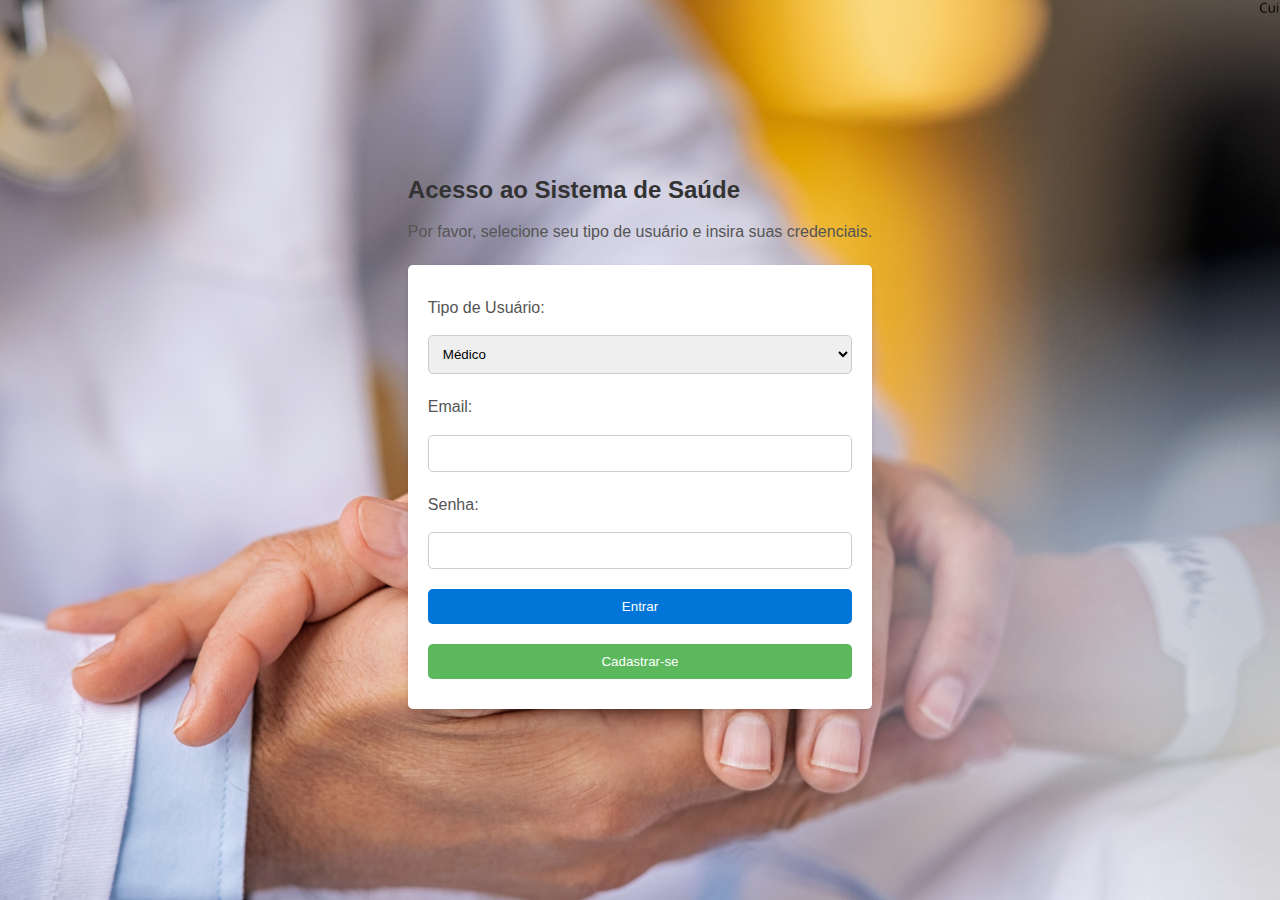
<file: site_gabriel/index.html>
<!DOCTYPE html>
<html lang="pt-BR">
<head>
    <meta charset="UTF-8">
    <meta name="viewport" content="width=device-width, initial-scale=1.0">
    <title>Sistema de Saúde - Login</title>
    <link rel="stylesheet" href="style.css">
    <style>
        /* Estilos gerais */
       /* Estilos gerais */
        body {
            display: flex;
            justify-content: center;
            align-items: center;
            height: 100vh;
            background-image: url('image/SENAMED2.png'); /* Caminho para a imagem de fundo */
            background-size: cover; /* Faz a imagem cobrir toda a tela */
            background-position: center; /* Centraliza a imagem */
            font-family: Arial, sans-serif;
            margin: 0;
        }

        /* Container do formulário */
        #login-container {
            background-color: rgba(255, 255, 255, 0.9); /* Fundo branco semi-transparente */
            border-radius: 8px;
            box-shadow: 0 4px 8px rgba(0, 0, 0, 0.1);
            padding: 10px;
            width: 200px;
            text-align: center;
        }

        /* Estilo do cabeçalho */
        h2 {
            color: #333;
            margin-bottom: 10px;
        }

        /* Estilo do subtítulo */
        .sub-title {
            color: #555;
            margin-bottom: 20px;
        }

        /* Estilo dos rótulos e campos de entrada */
        label {
            display: block;
            margin-bottom: 5px;
            color: #555;
            text-align: left;
        }

        input[type="email"],
        input[type="password"],
        select {
            width: 100%;
            padding: 10px;
            margin: 10px 0;
            border: 1px solid #ccc;
            border-radius: 5px;
            box-sizing: border-box;
        }

        /* Estilos dos botões */
        button {
            background-color: #0275d8;
            color: white;
            border: none;
            padding: 10px;
            border-radius: 5px;
            cursor: pointer;
            width: 100%;
            margin: 10px 0;
            transition: background-color 0.3s;
        }

        button:hover {
            background-color: #0056b3;
        }

        button[type="button"] {
            background-color: #5cb85c;
        }

        button[type="button"]:hover {
            background-color: #4cae4c;
        }

    </style>
</head>
<body>
    <div>
        <h2>Acesso ao Sistema de Saúde</h2>
        <p class="sub-title">Por favor, selecione seu tipo de usuário e insira suas credenciais.</p>
        <form id="login-form" onsubmit="handleLogin(event)">
            <label for="userType">Tipo de Usuário:</label>
            <select id="userType" name="userType">
                <option value="medico">Médico</option>
                <option value="paciente">Paciente</option>
            </select>
            
            <label for="email">Email:</label>
            <input type="email" id="email" required>

            <label for="password">Senha:</label>
            <input type="password" id="password" required>

            <button type="submit">Entrar</button>
            <button type="button" onclick="window.location.href='cadastro.html'">Cadastrar-se</button>
        </form>
    </div>

    <script>
        function handleLogin(event) {
            event.preventDefault(); // Evita o envio padrão do formulário
            const userType = document.getElementById('userType').value; // Obtém o tipo de usuário
            if (userType === 'medico') {
                window.location.href = 'main.html'; // Redireciona para o painel do médico
            } else {
                window.location.href = 'painel-paciente.html'; // Redireciona para o painel do paciente
            }
        }
    </script>
</body>
</html>
</file>
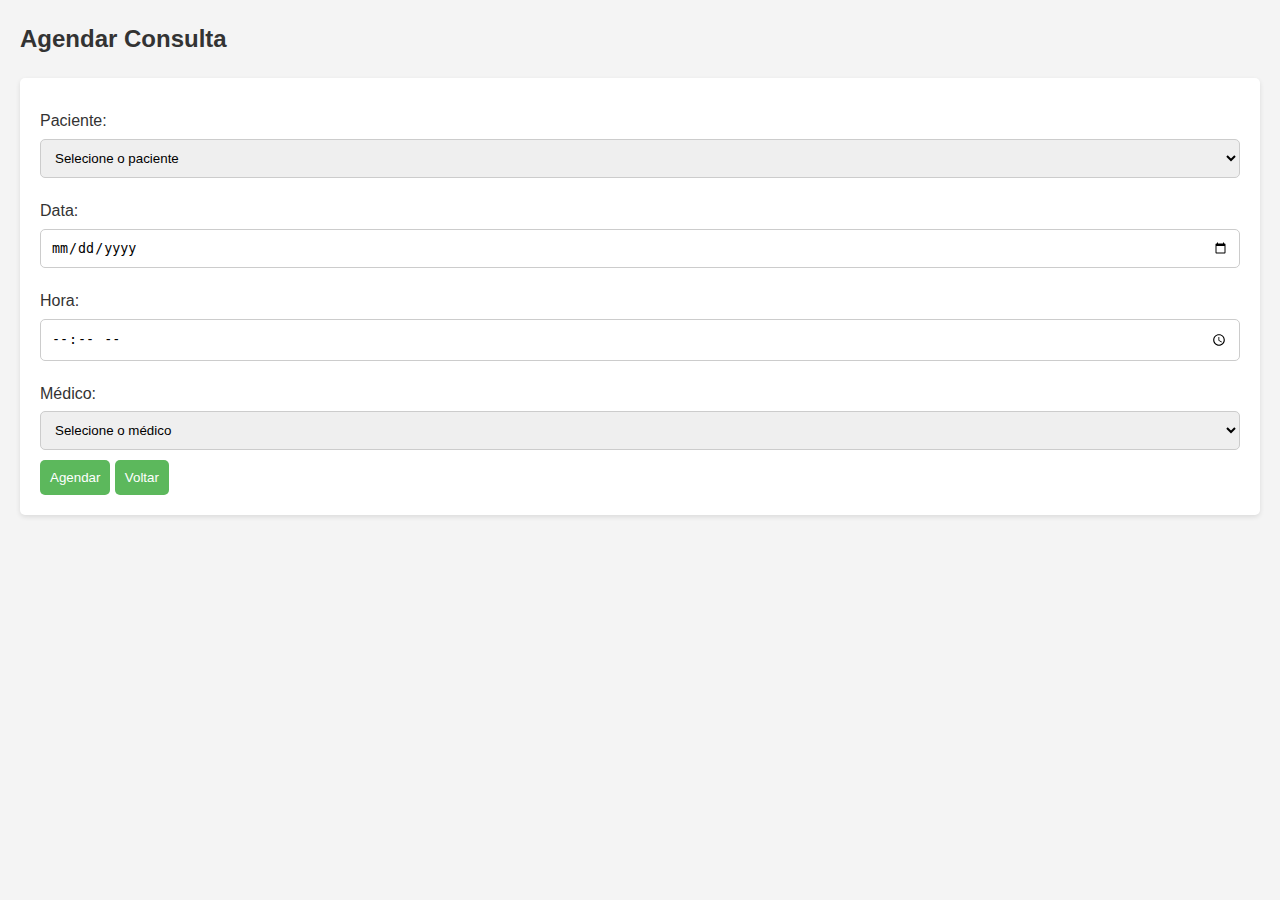
<file: site_gabriel/agendar-consulta.html>
<!DOCTYPE html>
<html lang="pt-BR">
<head>
    <meta charset="UTF-8">
    <meta name="viewport" content="width=device-width, initial-scale=1.0">
    <title>Agendar Consulta</title>
    <link rel="stylesheet" href="style.css">
</head>
<body>
    <h2>Agendar Consulta</h2>
    <form id="appointmentForm">
        <label for="patient">Paciente:</label>
        <select id="patient" required>
            <option value="">Selecione o paciente</option>
            <!-- As opções dos pacientes serão adicionadas aqui -->
        </select>

        <label for="appointmentDate">Data:</label>
        <input type="date" id="appointmentDate" required>

        <label for="appointmentTime">Hora:</label>
        <input type="time" id="appointmentTime" required>

        <label for="doctor">Médico:</label>
        <select id="doctor" required>
            <option value="">Selecione o médico</option>
            <option value="Dr. Silva">Dr. Silva</option>
            <option value="Dra. Souza">Dra. Souza</option>
            <option value="Dr. Oliveira">Dr. Oliveira</option>
            <option value="Dra. Mendes">Dra. Mendes</option>
        </select>

        <button type="submit">Agendar</button>
        <button type="button" onclick="window.location.href='main.html'">Voltar</button>
    </form>

    <script>
        // Função para carregar os pacientes cadastrados do Local Storage
        function loadPatients() {
            let patients = JSON.parse(localStorage.getItem("patients")) || [];
            const patientSelect = document.getElementById("patient");

            patients.forEach(patient => {
                const option = document.createElement("option");
                option.value = patient.name; // Supondo que o objeto paciente tem uma propriedade 'name'
                option.textContent = patient.name;
                patientSelect.appendChild(option);
            });
        }

        // Carrega os pacientes quando a página é carregada
        window.onload = loadPatients;

        document.getElementById("appointmentForm").addEventListener("submit", function(event) {
            event.preventDefault();

            // Captura os dados do formulário
            const patient = document.getElementById("patient").value;
            const appointmentDate = document.getElementById("appointmentDate").value;
            const appointmentTime = document.getElementById("appointmentTime").value;
            const doctor = document.getElementById("doctor").value;

            // Cria um objeto consulta
            const appointment = {
                patient: patient,
                date: appointmentDate,
                time: appointmentTime,
                doctor: doctor
            };

            // Obtém as consultas salvas ou cria uma nova lista de consultas
            let appointments = JSON.parse(localStorage.getItem("appointments")) || [];

            // Adiciona a nova consulta à lista
            appointments.push(appointment);

            // Salva a lista atualizada no Local Storage
            localStorage.setItem("appointments", JSON.stringify(appointments));

            // Exibe mensagem de sucesso
            alert("Consulta agendada com sucesso!");

            // Limpa o formulário para que o usuário possa agendar outra consulta
            document.getElementById("appointmentForm").reset();
        });
    </script>
</body>
</html>
</file>
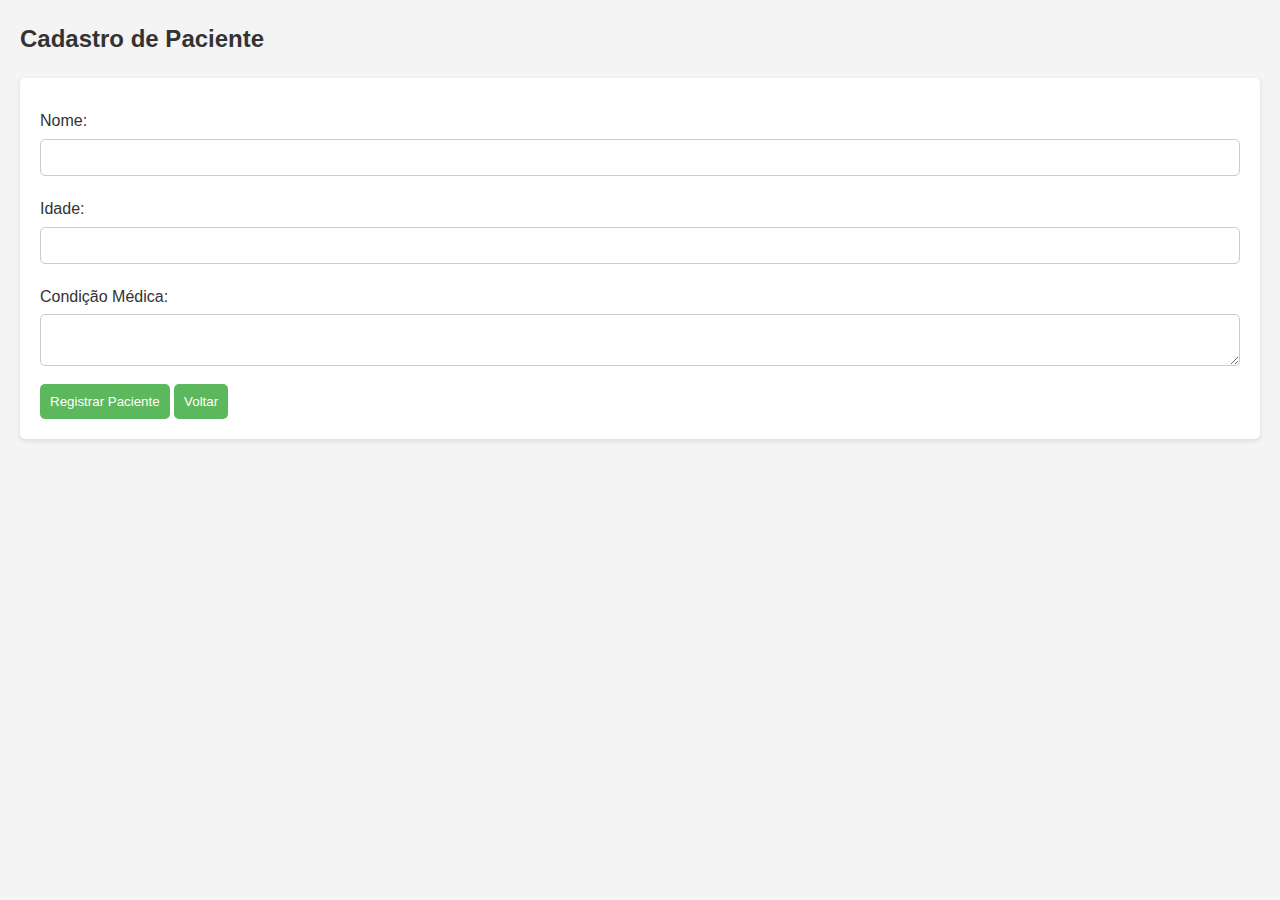
<file: site_gabriel/cadastro-paciente.html>
<!DOCTYPE html>
<html lang="pt-BR">
<head>
    <meta charset="UTF-8">
    <meta name="viewport" content="width=device-width, initial-scale=1.0">
    <title>Cadastro de Paciente</title>
    <link rel="stylesheet" href="style.css">
</head>
<body>
    <h2>Cadastro de Paciente</h2>
    <form id="patientForm">
        <label for="patientName">Nome:</label>
        <input type="text" id="patientName" required>

        <label for="patientAge">Idade:</label>
        <input type="number" id="patientAge" required>

        <label for="patientCondition">Condição Médica:</label>
        <textarea id="patientCondition" required></textarea>

        <button type="submit">Registrar Paciente</button>
        <button type="button" onclick="window.location.href='main.html'">Voltar</button>
    </form>

    <script>
        document.getElementById("patientForm").addEventListener("submit", function(event) {
            event.preventDefault();

            // Captura os dados do formulário
            const patientName = document.getElementById("patientName").value;
            const patientAge = document.getElementById("patientAge").value;
            const patientCondition = document.getElementById("patientCondition").value;

            // Cria um objeto paciente
            const patient = {
                name: patientName,
                age: patientAge,
                condition: patientCondition
            };

            // Obtém a lista de pacientes já salvos ou cria uma nova lista
            let patients = JSON.parse(localStorage.getItem("patients")) || [];

            // Adiciona o novo paciente à lista
            patients.push(patient);

            // Salva a lista atualizada no Local Storage
            localStorage.setItem("patients", JSON.stringify(patients));

            // Exibe mensagem de sucesso
            alert("Paciente registrado com sucesso!");

            // Limpa o formulário para que o usuário possa cadastrar outro paciente
            document.getElementById("patientForm").reset();
        });
    </script>
</body>
</html>
</file>
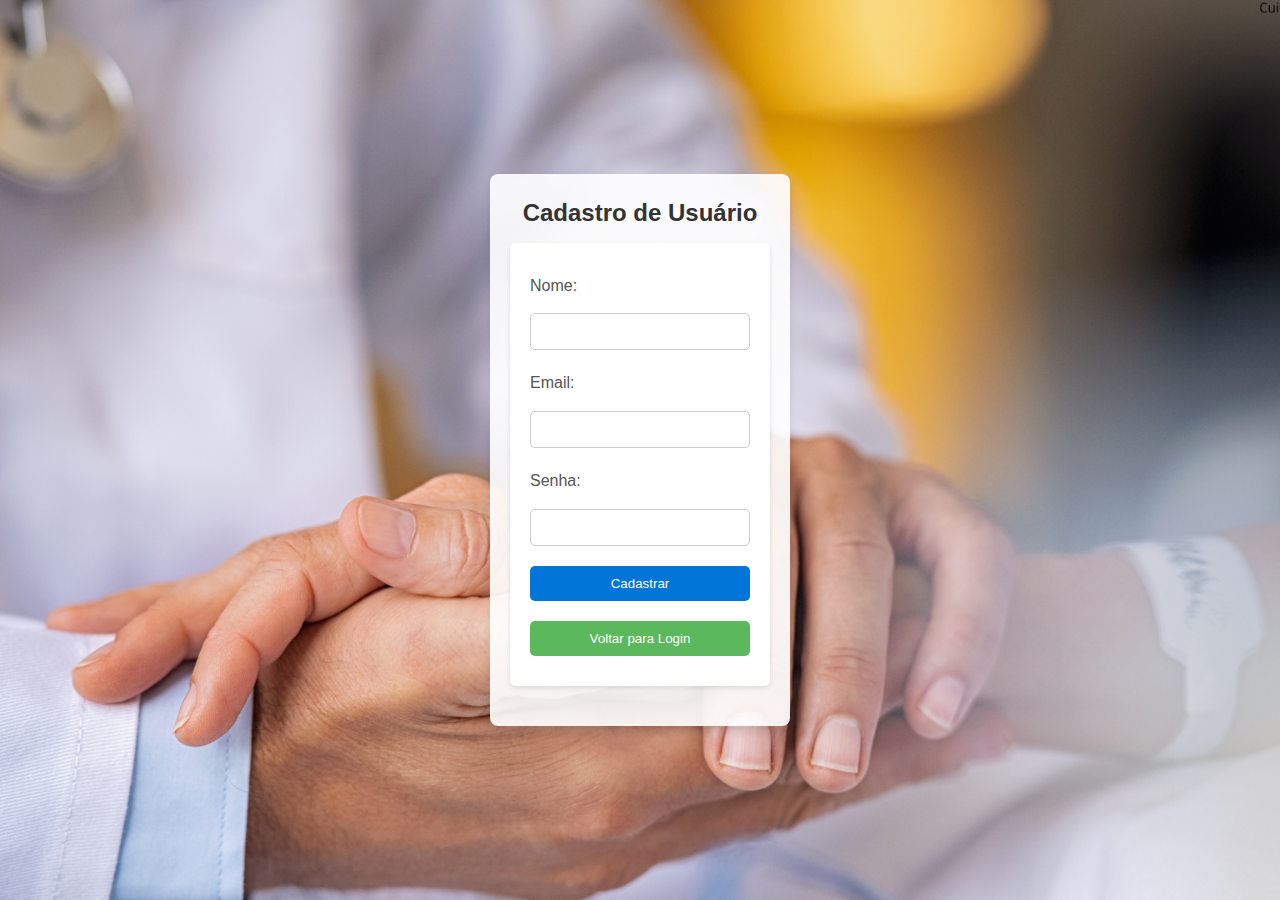
<file: site_gabriel/cadastro.html>
<!DOCTYPE html>
<html lang="pt-BR">
<head>
    <meta charset="UTF-8">
    <meta name="viewport" content="width=device-width, initial-scale=1.0">
    <title>Sistema de Saúde - Cadastro</title>
    <link rel="stylesheet" href="style.css">
    <style>
        /* Estilos gerais */
        body {
            display: flex;
            justify-content: center;
            align-items: center;
            height: 100vh;
            background-image: url('image/SENAMED2.png'); /* Caminho para a imagem de fundo */
            background-size: cover; /* Faz a imagem cobrir toda a tela */
            background-position: center; /* Centraliza a imagem */
            font-family: Arial, sans-serif;
            margin: 0;
        }

        /* Container do formulário */
        #register-container {
            background-color: rgba(255, 255, 255, 0.9); /* Fundo branco semi-transparente */
            border-radius: 8px;
            box-shadow: 0 4px 8px rgba(0, 0, 0, 0.1);
            padding: 20px;
            width: 300px; /* Ajuste a largura do formulário conforme necessário */
            text-align: center;
        }

        /* Estilo do cabeçalho */
        h2 {
            color: #333;
            margin-bottom: 10px;
        }

        /* Estilo dos rótulos e campos de entrada */
        label {
            display: block;
            margin-bottom: 5px;
            color: #555;
            text-align: left;
        }

        input[type="text"],
        input[type="email"],
        input[type="password"] {
            width: 100%;
            padding: 10px;
            margin: 10px 0;
            border: 1px solid #ccc;
            border-radius: 5px;
            box-sizing: border-box;
        }

        /* Estilos dos botões */
        button {
            background-color: #0275d8;
            color: white;
            border: none;
            padding: 10px;
            border-radius: 5px;
            cursor: pointer;
            width: 100%;
            margin: 10px 0;
            transition: background-color 0.3s;
        }

        button:hover {
            background-color: #0056b3;
        }

        /* Estilo para o botão de voltar */
        button[type="button"] {
            background-color: #5cb85c;
        }

        button[type="button"]:hover {
            background-color: #4cae4c;
        }

    </style>
</head>
<body>
    <div id="register-container">
        <h2>Cadastro de Usuário</h2>
        <form id="register-form" onsubmit="handleRegister(event)">
            <label for="name">Nome:</label>
            <input type="text" id="name" required>

            <label for="email">Email:</label>
            <input type="email" id="email" required>

            <label for="password">Senha:</label>
            <input type="password" id="password" required>

            <button type="submit">Cadastrar</button>
            <button type="button" onclick="window.location.href='index.html'">Voltar para Login</button>
        </form>
    </div>

    <script>
        function handleRegister(event) {
            event.preventDefault(); // Evita o envio padrão do formulário

            // Aqui você pode implementar a lógica para salvar os dados do usuário
            const name = document.getElementById('name').value;
            const email = document.getElementById('email').value;
            const password = document.getElementById('password').value;

            // Exemplo de como armazenar dados no Local Storage (apenas para demonstração)
            let users = JSON.parse(localStorage.getItem('users')) || [];
            users.push({ name, email, password });
            localStorage.setItem('users', JSON.stringify(users));

            // Redirecionar para a tela de login após o cadastro
            alert('Cadastro realizado com sucesso! Faça login.');
            window.location.href = 'index.html'; // Redireciona para a tela de login
        }
    </script>
</body>
</html>
</file>
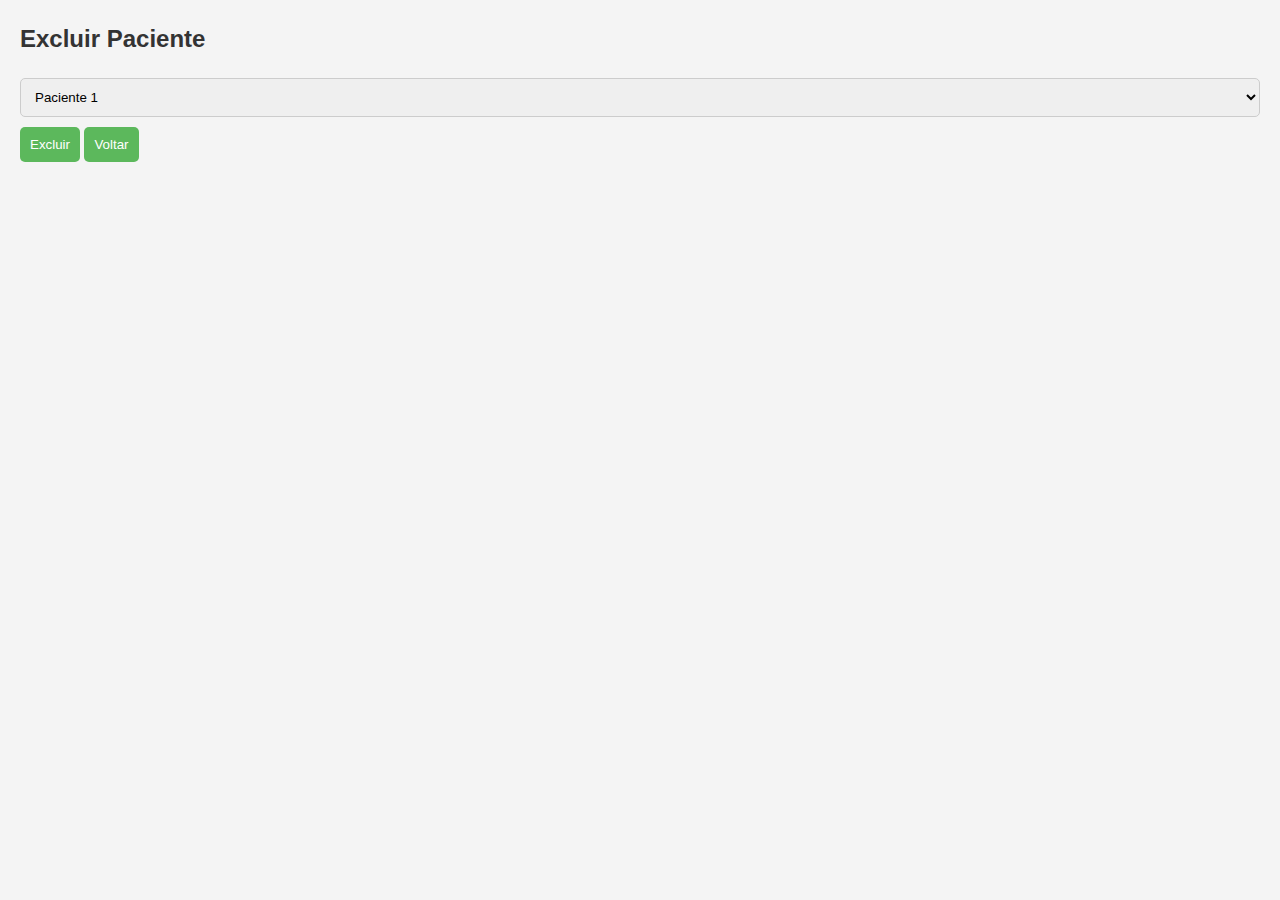
<file: site_gabriel/excluir-paciente.html>
<!DOCTYPE html>
<html lang="pt-BR">
<head>
    <meta charset="UTF-8">
    <meta name="viewport" content="width=device-width, initial-scale=1.0">
    <title>Excluir Paciente</title>
    <link rel="stylesheet" href="style.css">
</head>
<body>
    <h2>Excluir Paciente</h2>
    <select id="deletePatient">
        <option>Paciente 1</option>
        <option>Paciente 2</option>
    </select>
    <button>Excluir</button>
    <button onclick="window.location.href='main.html'">Voltar</button>
</body>
</html>
</file>
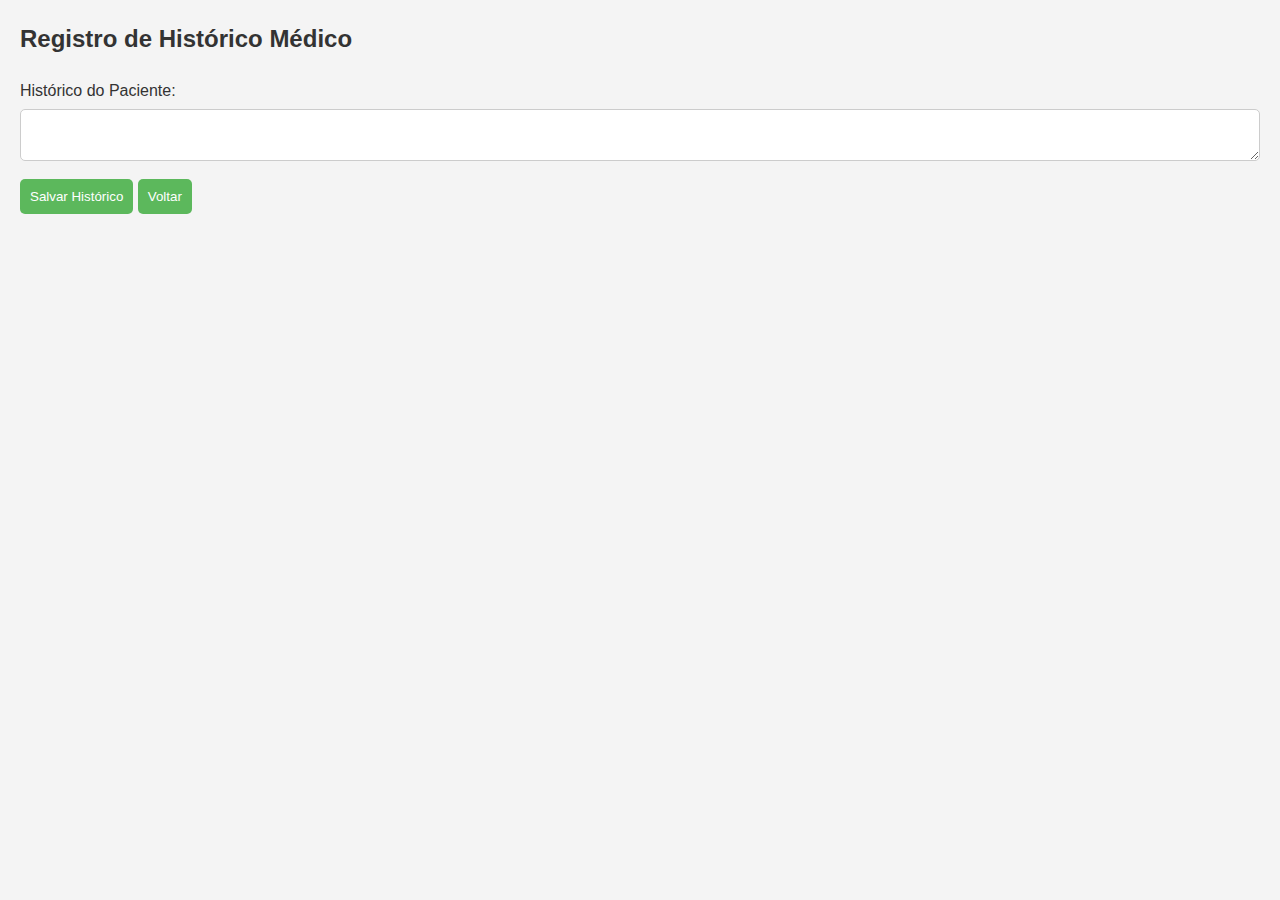
<file: site_gabriel/historico-medico.html>
<!DOCTYPE html>
<html lang="pt-BR">
<head>
    <meta charset="UTF-8">
    <meta name="viewport" content="width=device-width, initial-scale=1.0">
    <title>Registro de Histórico Médico</title>
    <link rel="stylesheet" href="style.css">
</head>
<body>
    <h2>Registro de Histórico Médico</h2>
    <label for="patientHistory">Histórico do Paciente:</label>
    <textarea id="patientHistory" required></textarea>

    <button>Salvar Histórico</button>
    <button onclick="window.location.href='main.html'">Voltar</button>
</body>
</html>
</file>
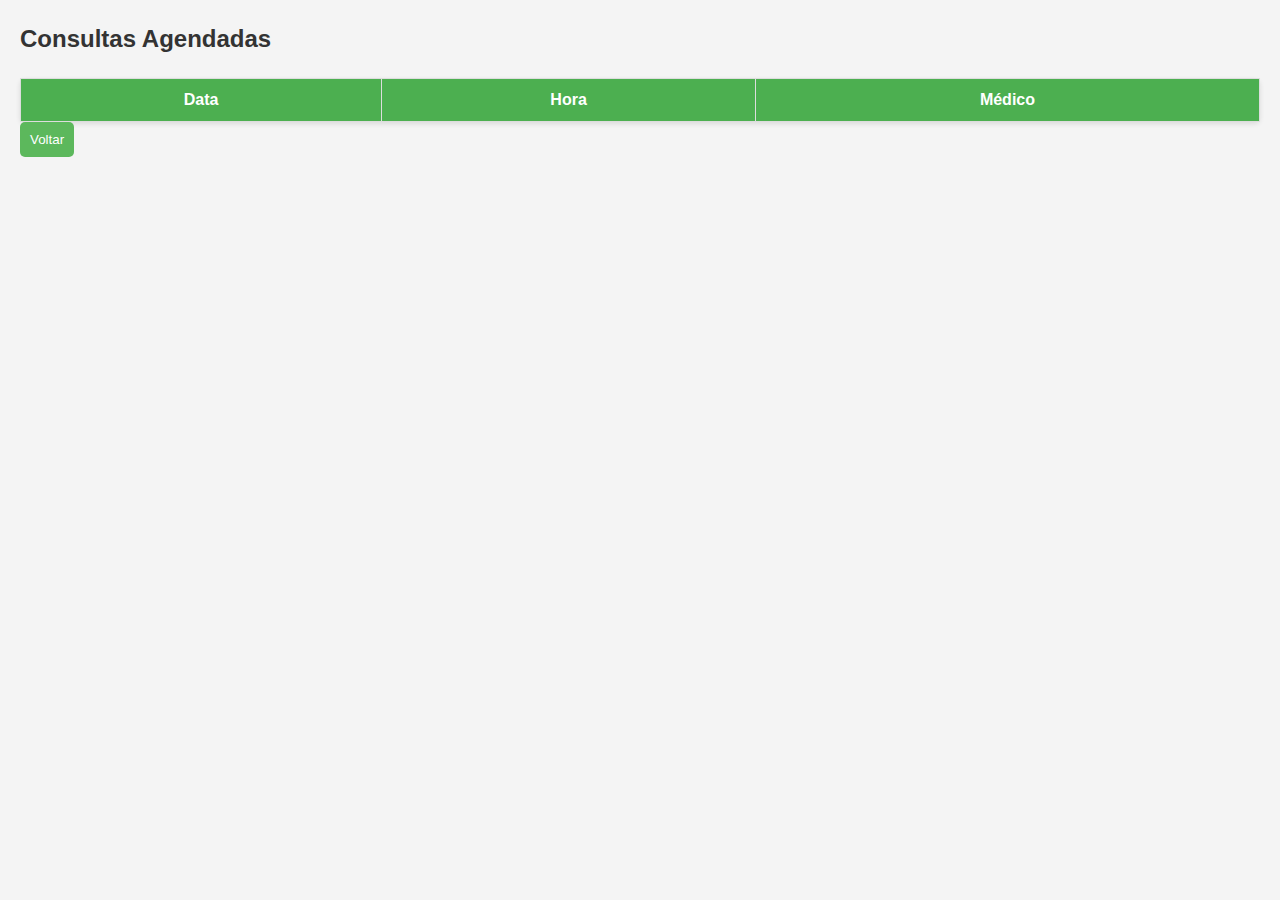
<file: site_gabriel/listar-consultas.html>
<!DOCTYPE html>
<html lang="pt-BR">
<head>
    <meta charset="UTF-8">
    <meta name="viewport" content="width=device-width, initial-scale=1.0">
    <title>Listar Consultas</title>
    <link rel="stylesheet" href="style.css">
    <style>
        /* Estilos básicos para a tabela */
        #appointments {
            margin-top: 20px;
            width: 100%;
            border-collapse: collapse;
            background-color: #f9f9f9;
            border-radius: 5px;
        }

        #appointments th, #appointments td {
            border: 1px solid #ddd;
            padding: 8px;
            text-align: center;
        }

        #appointments th {
            background-color: #4CAF50;
            color: white;
        }

        #appointments tr:nth-child(even) {
            background-color: #f2f2f2;
        }
    </style>
</head>
<body>
    <h2>Consultas Agendadas</h2>
    
    <!-- Tabela para exibir consultas -->
    <table id="appointments">
        <thead>
            <tr>
                <th>Data</th>
                <th>Hora</th>
                <th>Médico</th>
            </tr>
        </thead>
        <tbody id="appointmentList"></tbody>
    </table>

    <button onclick="window.location.href='painel-paciente.html'">Voltar</button>

    <script>
        const appointmentList = document.getElementById("appointmentList");

        // Função para exibir as consultas
        function displayAppointments() {
            // Limpa a tabela para evitar duplicação
            appointmentList.innerHTML = "";

            // Obtém as consultas salvas no Local Storage
            const appointments = JSON.parse(localStorage.getItem("appointments")) || [];

            // Exibe cada consulta agendada na tabela
            appointments.forEach((appointment) => {
                const row = document.createElement("tr");
                
                const dateCell = document.createElement("td");
                dateCell.textContent = appointment.date;
                
                const timeCell = document.createElement("td");
                timeCell.textContent = appointment.time;
                
                const doctorCell = document.createElement("td");
                doctorCell.textContent = appointment.doctor;

                row.appendChild(dateCell);
                row.appendChild(timeCell);
                row.appendChild(doctorCell);
                appointmentList.appendChild(row);
            });
        }

        // Exibe as consultas ao carregar a página
        displayAppointments();

        // Função para agendar uma nova consulta e atualizar a lista em tempo real
        function addAppointment(date, time, doctor) {
            const appointment = { date, time, doctor };

            // Obtém as consultas salvas ou cria uma nova lista de consultas
            let appointments = JSON.parse(localStorage.getItem("appointments")) || [];
            appointments.push(appointment);

            // Salva a lista atualizada no Local Storage
            localStorage.setItem("appointments", JSON.stringify(appointments));

            // Exibe a nova consulta na tabela imediatamente
            displayAppointments();
        }
    </script>
</body>
</html>
</file>
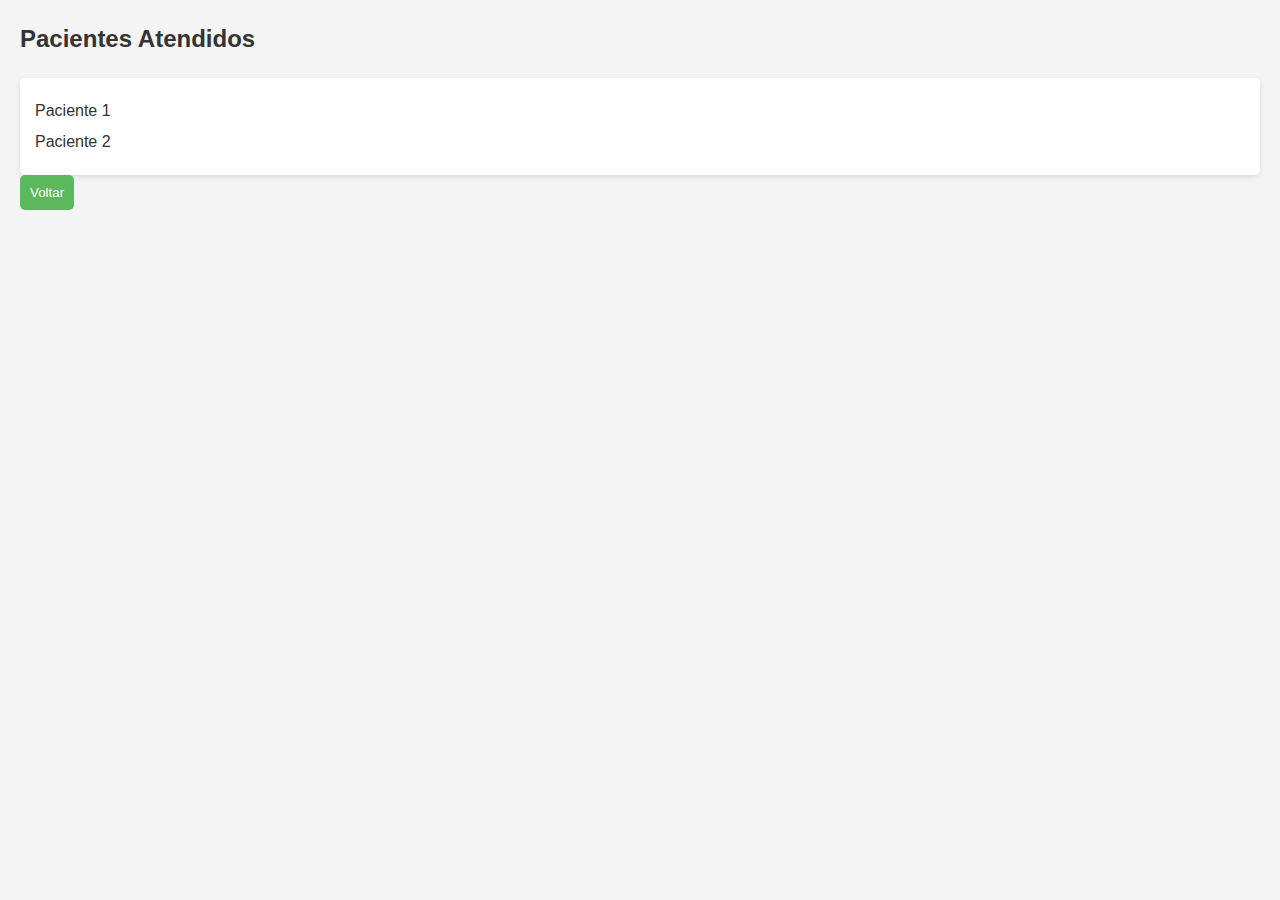
<file: site_gabriel/listar-paciente.html>
<!DOCTYPE html>
<html lang="pt-BR">
<head>
    <meta charset="UTF-8">
    <meta name="viewport" content="width=device-width, initial-scale=1.0">
    <title>Listar Pacientes</title>
    <link rel="stylesheet" href="style.css">
</head>
<body>
    <h2>Pacientes Atendidos</h2>
    <div id="patients">
        <p>Paciente 1</p>
        <p>Paciente 2</p>
    </div>
    <button onclick="window.location.href='painel-paciente.html'">Voltar</button>
</body>
</html>
</file>
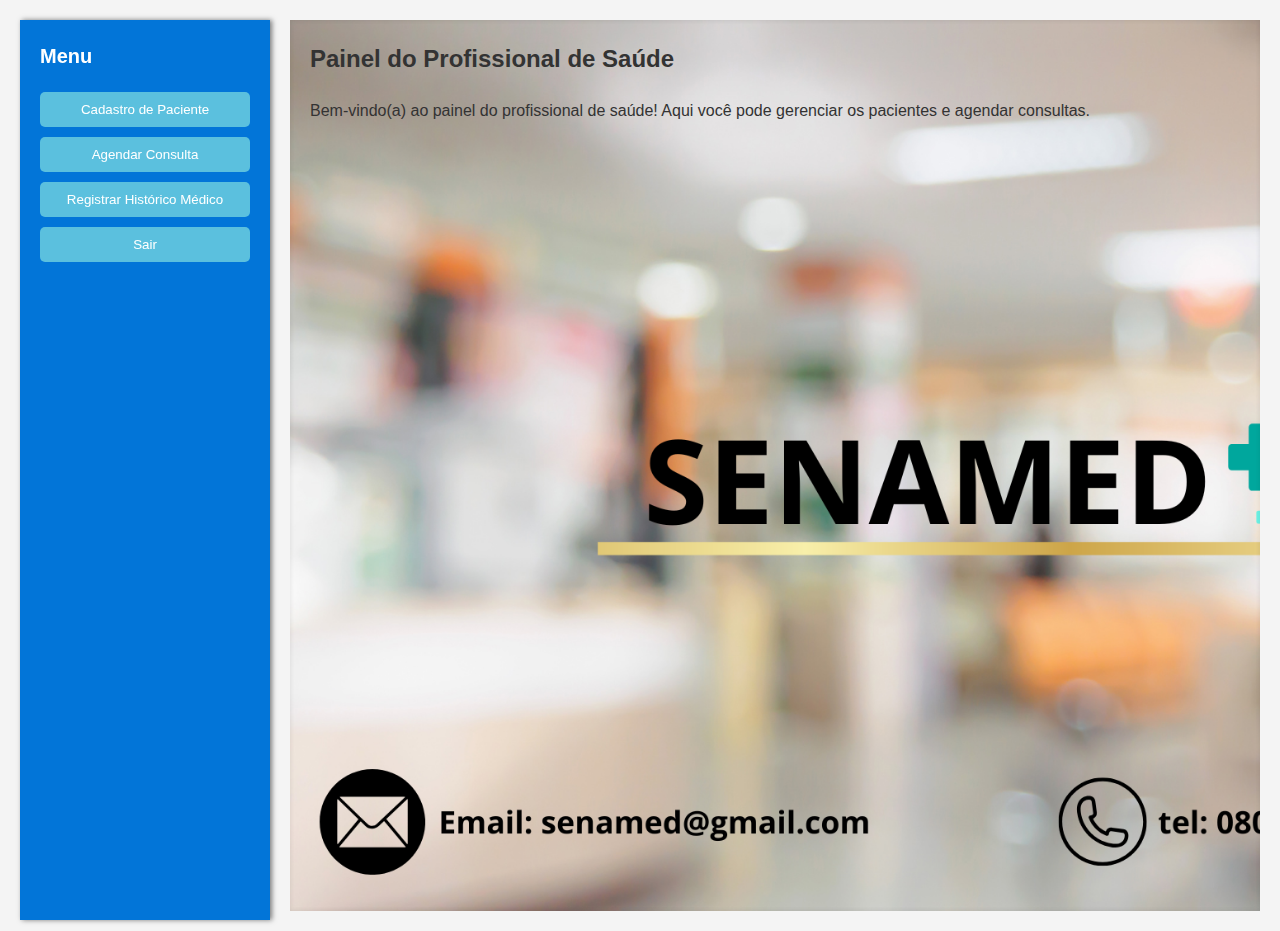
<file: site_gabriel/main.html>
<!DOCTYPE html>
<html lang="pt-BR">
<head>
    <meta charset="UTF-8">
    <meta name="viewport" content="width=device-width, initial-scale=1.0">
    <title>Painel do Profissional de Saúde</title>
    <link rel="stylesheet" href="style.css">
    <style>
        /* Estilos gerais */
        body {
            display: flex;
            font-family: Arial, sans-serif;
            background-color: #f4f4f4;
            margin: 0;
        }

        .drawer {
            height: 100%;
            width: 250px;
            position: fixed;
            background-color: #0275d8; /* Cor de fundo do drawer */
            color: white; /* Cor do texto */
            padding: 20px;
            box-shadow: 2px 0 5px rgba(0, 0, 0, 0.5);
            transition: all 0.3s ease;
        }

        .drawer h2 {
            color: #fff; /* Cor do título */
            font-size: 20px;
            margin-bottom: 20px;
        }

        .drawer button {
            display: block;
            margin: 10px 0;
            background: #5bc0de; /* Cor dos botões */
            color: white;
            border: none;
            padding: 10px;
            width: 100%;
            border-radius: 5px;
            cursor: pointer;
            transition: background 0.3s; /* Transição suave para o hover */
        }

        .drawer button:hover {
            background: #31b0d5; /* Cor dos botões no hover */
        }

        .content {
        margin-left: 270px; /* Margem para evitar sobreposição com o drawer */
        padding: 20px;
        flex-grow: 1;
        background-color: rgba(255, 255, 255, 0.9); /* Fundo branco com leve transparência */
        min-height: 99vh; /* Altura mínima para cobrir a tela */
        box-shadow: inset 0 0 5px rgba(0, 0, 0, 0.1); /* Sombra interna no conteúdo */
        background-image: url('image/SENAMED.png'); /* Caminho da sua imagem de fundo */
        background-size: cover; /* Cobre toda a área */
        background-position: center; /* Centraliza a imagem */
        background-repeat: no-repeat; /* Não repete a imagem */
    }

        h2 {
            color: #333; /* Cor do texto do cabeçalho */
        }
    </style>
</head>
<body>
    <div class="drawer" id="drawer">
        <h2>Menu</h2>
        <button onclick="window.location.href='cadastro-paciente.html'">Cadastro de Paciente</button>
        <button onclick="window.location.href='agendar-consulta.html'">Agendar Consulta</button>
        <button onclick="window.location.href='historico-medico.html'">Registrar Histórico Médico</button>
        <button onclick="window.location.href='index.html'">Sair</button>
    </div>

    <div class="content">
        <h2>Painel do Profissional de Saúde</h2>
        <nav>
            <!-- Navegação opcional se necessário -->
        </nav>
        <p>Bem-vindo(a) ao painel do profissional de saúde! Aqui você pode gerenciar os pacientes e agendar consultas.</p>
    </div>

    <script>
        // Script para funcionalidades adicionais se necessário
    </script>
</body>
</html>
</file>
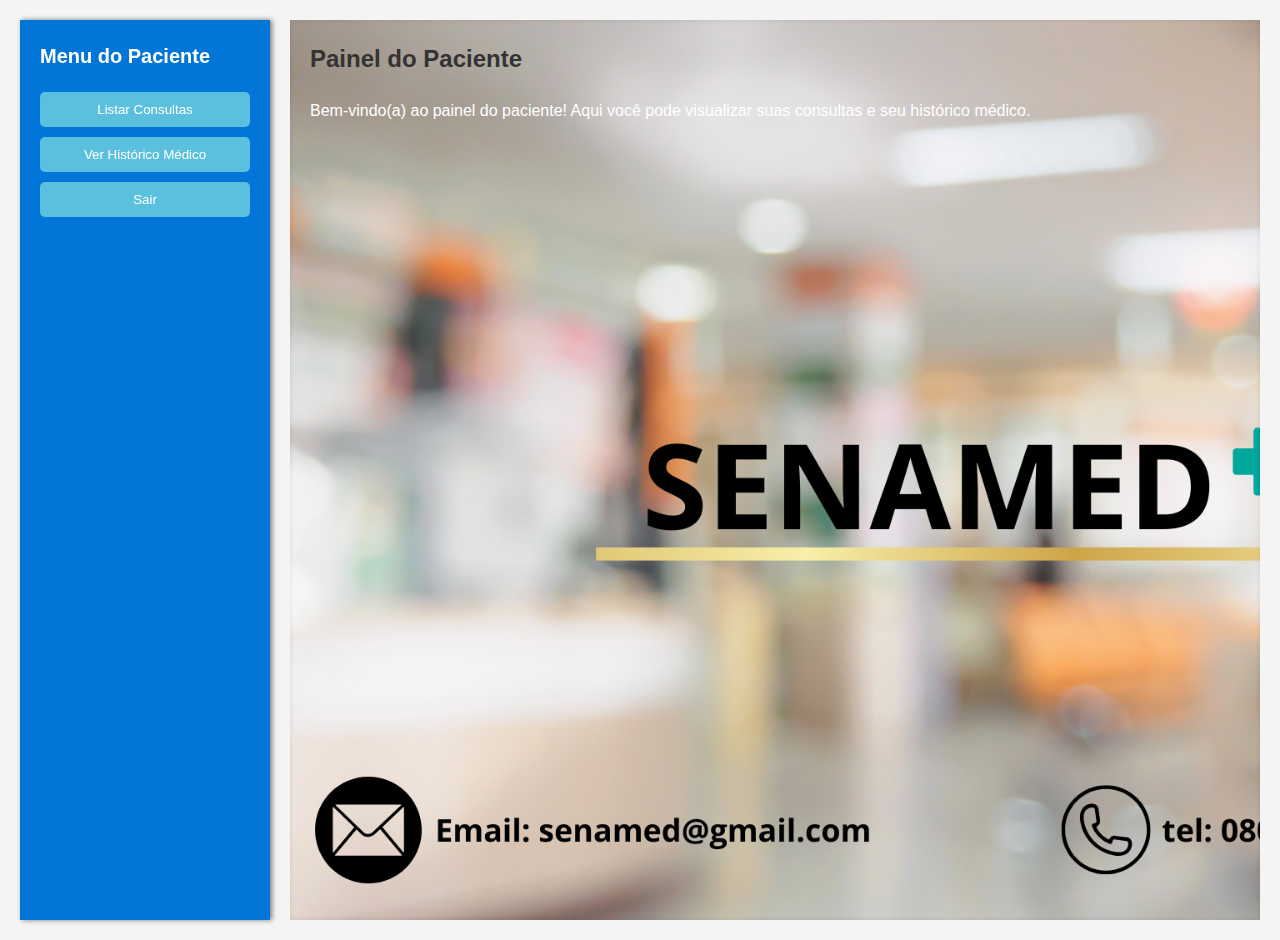
<file: site_gabriel/painel-paciente.html>
<!DOCTYPE html>
<html lang="pt-BR">
<head>
    <meta charset="UTF-8">
    <meta name="viewport" content="width=device-width, initial-scale=1.0">
    <title>Painel do Paciente</title>
    <link rel="stylesheet" href="style.css">
    <style>
        /* Estilos gerais */
        body {
            display: flex;
            font-family: Arial, sans-serif;
            background-color: #f4f4f4;
            margin: 0;
        }

        .drawer {
            height: 100%;
            width: 250px;
            position: fixed;
            background-color: #0275d8; /* Cor de fundo do drawer */
            color: white; /* Cor do texto */
            padding: 20px;
            box-shadow: 2px 0 5px rgba(0, 0, 0, 0.5);
            transition: all 0.3s ease;
        }

        .drawer h2 {
            color: #fff; /* Cor do título */
            font-size: 20px;
            margin-bottom: 20px;
        }

        .drawer button {
            display: block;
            margin: 10px 0;
            background: #5bc0de; /* Cor dos botões */
            color: white;
            border: none;
            padding: 10px;
            width: 100%;
            border-radius: 5px;
            cursor: pointer;
            transition: background 0.3s; /* Transição suave para o hover */
        }

        .drawer button:hover {
            background: #31b0d5; /* Cor dos botões no hover */
        }

        .content {
            margin-left: 270px; /* Margem para evitar sobreposição com o drawer */
            padding: 20px;
            flex-grow: 1;
            background-image: url('image/SENAMED.png'); /* Adicione a imagem de fundo aqui */
            background-size: cover; /* Cobre toda a área */
            background-position: center; /* Centraliza a imagem */
            min-height: 100vh; /* Altura mínima para cobrir a tela */
            box-shadow: inset 0 0 5px rgba(0, 0, 0, 0.1); /* Sombra interna no conteúdo */
            color: white; /* Cor do texto dentro do conteúdo */
        }

        h2 {
            color: #333; /* Cor do texto do cabeçalho */
        }
    </style>
</head>
<body>
    <div class="drawer" id="drawer">
        <h2>Menu do Paciente</h2>
        <button onclick="window.location.href='listar-consultas.html'">Listar Consultas</button>
        <button onclick="window.location.href='historico-medico.html'">Ver Histórico Médico</button>
        <button onclick="window.location.href='index.html'">Sair</button>
    </div>

    <div class="content">
        <h2>Painel do Paciente</h2>
        <p>Bem-vindo(a) ao painel do paciente! Aqui você pode visualizar suas consultas e seu histórico médico.</p>
    </div>

    <script>
        // Script para funcionalidades adicionais se necessário
    </script>
</body>
</html>
</file>
<file: site_gabriel/style.css>
/* Reseta algumas configurações padrão */
* {
    margin: 0;
    padding: 0;
    box-sizing: border-box;
}

body {
    font-family: Arial, sans-serif;
    background-color: #f4f4f4;
    color: #333;
    line-height: 1.6;
    padding: 20px;
}

h2 {
    margin-bottom: 20px;
}

form {
    background: #fff;
    padding: 20px;
    border-radius: 5px;
    box-shadow: 0 2px 5px rgba(0, 0, 0, 0.1);
    margin-bottom: 20px;
}

label {
    display: block;
    margin: 10px 0 5px;
}

input[type="text"],
input[type="email"],
input[type="password"],
input[type="number"],
input[type="date"],
input[type="time"],
textarea,
select {
    width: 100%;
    padding: 10px;
    margin-bottom: 10px;
    border: 1px solid #ccc;
    border-radius: 5px;
}

button {
    background: #5cb85c;
    color: white;
    border: none;
    padding: 10px;
    border-radius: 5px;
    cursor: pointer;
    transition: background 0.3s;
}

button:hover {
    background: #4cae4c;
}

nav {
    display: flex;
    flex-direction: column;
    margin-top: 20px;
}

nav button {
    margin: 5px 0;
    background: #0275d8; /* Cor para botões do menu */
}

nav button:hover {
    background: #0056b3;
}

#patients, #appointments {
    background: #fff;
    padding: 15px;
    border-radius: 5px;
    box-shadow: 0 2px 5px rgba(0, 0, 0, 0.1);
    margin-top: 10px;
}

#patients p, #appointments p {
    margin: 5px 0;
}
</file>
